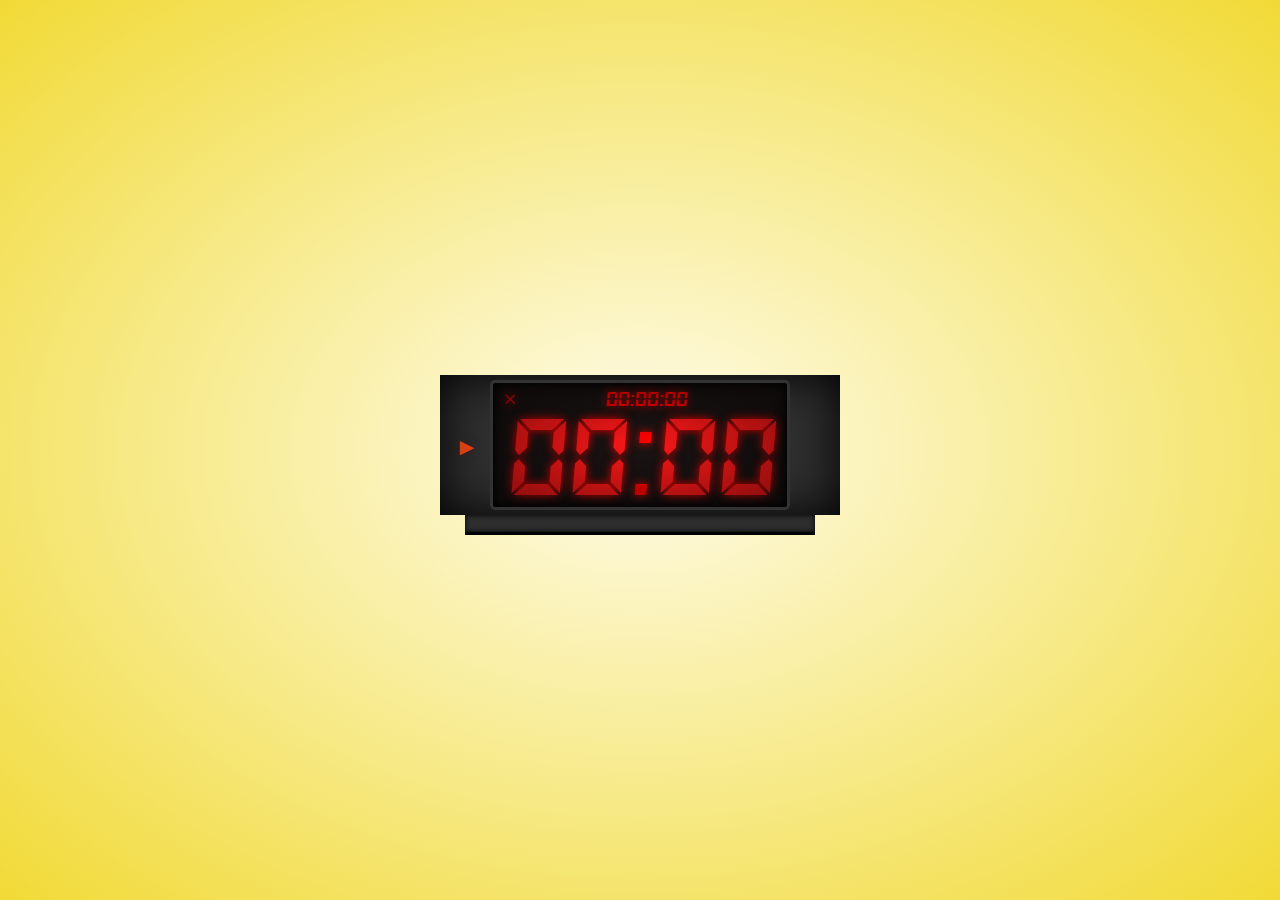
<file: index.html>
<!DOCTYPE html>
<html lang="en">
<head>
	<meta charset="UTF-8">
	<link rel="stylesheet" href="css/normalize.css">
	<link rel="stylesheet" href="css/main.css">
	<title>Alarm Clock</title>
	<meta name="description" content="Online Alarm Clock - Wakes you up!">
	<meta name="keywords" content="online alarm clock, alarm clock, online alarm, online clock, internet alarm clock, alarm clock software">

	<meta name="publisher" content="Alex Koch">
	<meta name="author" content="Alex Koch">
	<meta name="copyright" content="Copyright  2015 Alex Koch">

	<link rel="shortcut icon" href="favicon.ico">
</head>
<body>
	
	<div class="clock-body">
		<div class="play">&#9658;</div>
		<div class="clock-face">
			<div class="alarmStatus">&times;</div>
			<div class="currentTime"><span>00</span>:<span>00</span>:<span>00</span></div>
			<div class="hours"><span class="less">&#8595;</span><span class="time-one">0</span><span class="time-two">0</span><span class="more">&#8593;</span></div><div class="separator">:</div><div class="minutes"><span class="less">&#8595;</span><span class="time-one">0</span><span class="time-two">0</span><span class="more">&#8593;</span></div>
		</div>
	</div>


	<audio src="tones/nokia.mp3" loop></audio>

	<script src="js/app.js"></script>
</body>
</html>
</file>
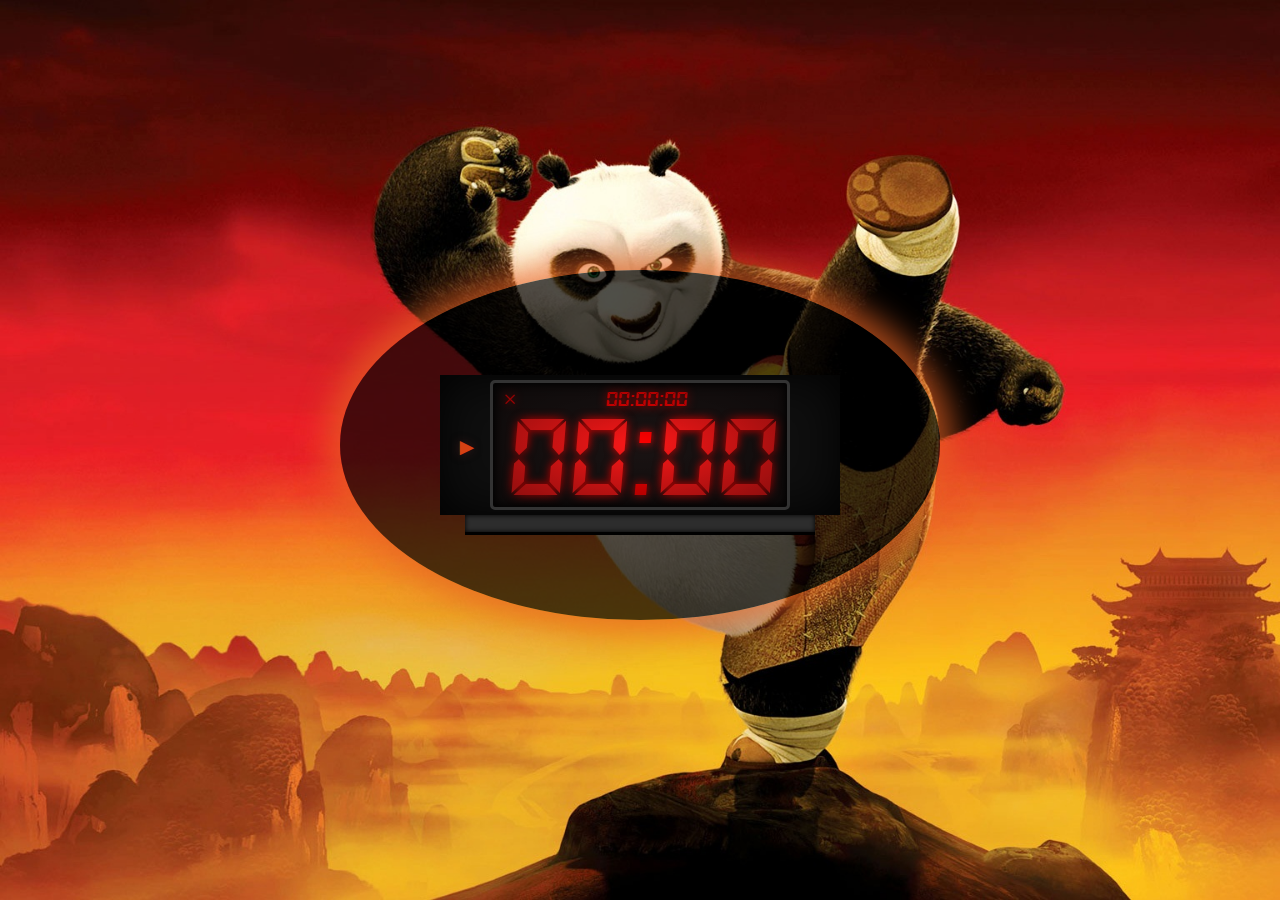
<file: alarm-clock/index.html>
<!DOCTYPE html>
<html lang="en">
<head>
	<meta charset="UTF-8">
	<link rel="stylesheet" href="css/normalize.css">
	<link rel="stylesheet" href="css/main.css">
	<title>Alarm Clock</title>
	<meta name="description" content="Online Alarm Clock - Wakes you up!">
	<meta name="keywords" content="online alarm clock, alarm clock, online alarm, online clock, internet alarm clock, alarm clock software">

	<meta name="publisher" content="Alex Koch">
	<meta name="author" content="Alex Koch">
	<meta name="copyright" content="Copyright  2015 Alex Koch">

	<link rel="shortcut icon" href="favicon.ico">
</head>
<body>

	<div id="fb-root"></div>
	<script>(function(d, s, id) {
	  var js, fjs = d.getElementsByTagName(s)[0];
	  if (d.getElementById(id)) return;
	  js = d.createElement(s); js.id = id;
	  js.src = "//connect.facebook.net/en_US/sdk.js#xfbml=1&version=v2.3";
	  fjs.parentNode.insertBefore(js, fjs);
	}(document, 'script', 'facebook-jssdk'));</script>
	
	<div class="clock-body">
		<div class="play">&#9658;</div>
		<div class="clock-face">
			<div class="alarmStatus">&times;</div>
			<div class="currentTime"><span>00</span>:<span>00</span>:<span>00</span></div>
			<div class="hours"><span class="less">&#8595;</span><span class="time-one">0</span><span class="time-two">0</span><span class="more">&#8593;</span></div><div class="separator">:</div><div class="minutes"><span class="less">&#8595;</span><span class="time-one">0</span><span class="time-two">0</span><span class="more">&#8593;</span></div>
		</div>
	</div>

	<audio src="tones/iPhone_5-Alarm.mp3" preload loop></audio>

	<div class="fb-like" data-href="http://alexk0ch.github.io/" data-width="500" data-layout="button_count" data-action="like" data-show-faces="true" data-share="true"></div>

	<script src="js/app.js"></script>
</body>
</html>
</file>
<file: css/main.css>
*, :after, :before {
	box-sizing: border-box;
	-webkit-box-sizing: border-box;
	-moz-box-sizing: border-box;
	outline: none;
	user-select: none;
	-webkit-user-select: none;
}

@font-face {
	font-family: 'DS';
    src: url('../fonts/lets_go_digital_regular-webfont.eot');
    src: url('../fonts/lets_go_digital_regular-webfont.eot?#iefix') format('embedded-opentype'),
         url('../fonts/lets_go_digital_regular-webfont.woff2') format('woff2'),
         url('../fonts/lets_go_digital_regular-webfont.woff') format('woff'),
         url('../fonts/lets_go_digital_regular-webfont.ttf') format('truetype'),
         url('../fonts/lets_go_digital_regular-webfont.svg#ds-digitalnormal') format('svg');
    font-weight: normal;
    font-style: normal;
}

body {
	min-height: 100vh;
	background: #fefcea; /* Old browsers */
	background: -moz-radial-gradient(center, ellipse cover,  #fefcea 0%, #f1da36 100%); /* FF3.6+ */
	background: -webkit-gradient(radial, center center, 0px, center center, 100%, color-stop(0%,#fefcea), color-stop(100%,#f1da36)); /* Chrome,Safari4+ */
	background: -webkit-radial-gradient(center, ellipse cover,  #fefcea 0%,#f1da36 100%); /* Chrome10+,Safari5.1+ */
	background: -o-radial-gradient(center, ellipse cover,  #fefcea 0%,#f1da36 100%); /* Opera 12+ */
	background: -ms-radial-gradient(center, ellipse cover,  #fefcea 0%,#f1da36 100%); /* IE10+ */
	background: radial-gradient(ellipse at center,  #fefcea 0%,#f1da36 100%); /* W3C */
	filter: progid:DXImageTransform.Microsoft.gradient( startColorstr='#fefcea', endColorstr='#f1da36',GradientType=1 ); /* IE6-9 fallback on horizontal gradient */
}

.clock-body {
	display: block;
	position: absolute;
	background: #2F2F2F;
	padding: 5px;
	padding-left: 50px;
	padding-right: 50px;
	left: 50%;
	top: 50%;
	margin-top: -75px;
	margin-left: -200px;
	box-shadow: inset 0 0px 50px 0 #000000;
}

.clock-body:after {
	content: '';
	position: absolute;
	top: 140px;
	left: 25px;
	width: 350px;
	height: 20px;
	background: #2D2D2D;
	border-bottom: 3px solid #000000;
	box-shadow: inset 0 0px 5px 0 #000000;
}

.clock-face {
	position: relative;
	background: #FFFFFF;
	width: 300px;
	height: 130px;
	padding: 0 10px;
	text-align: center;
	line-height: 150px;
	border: 3px solid #333333;
	font-family: 'DS';
	font-size: 120px;
	text-shadow: 0 0 10px red;
	color: red;
	background: #1A1313;
	display: inline-block;
	border-radius: 5px;
	box-shadow: inset 0 0 10px 2px black;
}

.clock-face:after {
	content: '';
	opacity: 0.5;
	display: block;
	position: absolute;
	top: 0;
  	left: 0;
	background: transparent; /* Old browsers */
	background: -moz-radial-gradient(center, ellipse cover,  transparent 0%, #000000 100%); /* FF3.6+ */
	background: -webkit-gradient(radial, center center, 0px, center center, 100%, color-stop(0%,transparent), color-stop(100%,#000000)); /* Chrome,Safari4+ */
	background: -webkit-radial-gradient(center, ellipse cover,  transparent 0%,#000000 100%); /* Chrome10+,Safari5.1+ */
	background: -o-radial-gradient(center, ellipse cover,  transparent 0%,#000000 100%); /* Opera 12+ */
	background: -ms-radial-gradient(center, ellipse cover,  transparent 0%,#000000 100%); /* IE10+ */
	background: radial-gradient(ellipse at center,  transparent 0%,#000000 100%); /* W3C */
	filter: progid:DXImageTransform.Microsoft.gradient( startColorstr='transparent', endColorstr='#000000',GradientType=1 ); /* IE6-9 fallback on horizontal gradient */
	width: 100%;
	height: 100%;
	border-radius: 5px;
}

.clock-face .hours, .clock-face .minutes, .clock-face .separator {
	display: inline-block;
	position: relative;
}

.clock-face .hours:before, .clock-face .minutes:before {
	content: '00';
	position: absolute;
	color: #E7E7E7;
	opacity: 0.1;
}

.time-one, .time-two {
	display: inline-block;
	width: 61px;
	text-align: left;
}

.time-one[one], .time-two[one] {
	transform: rotate(180deg);
  	transform-origin: 55% 50%;
}

.more, .less {
	font-size: 24px;
	background: #171212;
	border-radius: 50%;
	line-height: 32px;
	width: 36px;
	text-align: center;
	z-index: 999;
}

.more {
	position: absolute;
	left: 45px;
	top: 5px;
	z-index: 999;
	opacity: 0;
}

.less {
	position: absolute;
	left: 45px;
	top: 110px;
	z-index: 999;
	opacity: 0;
}

.clock-face:hover .more, .clock-face:hover .less{
	opacity: 1;
}

.more:focus, .more:active, .more:hover {
	cursor: pointer;
	top: 3px;
}

.less:focus, .less:active, .less:hover {
	cursor: pointer;
	top: 113px;
	box-shadow: 0 0 3px black;
}

@keyframes blink {
	0% {
		opacity: 0;
	}
	100% {
		opacity: 1;
	}
}

.separator {
	animation: blink 1s ease infinite;
}

.currentTime, .alarmStatus {
	position: absolute;
	top: 2px;
	font-size: 24px;
	line-height: 30px;
}

.currentTime {
	right: 100px;
}

.alarmStatus {
	left: 10px;
}

.clock-body .play {
	cursor: pointer;
	position: absolute;
	color: #D54113;
	text-shadow: 0 0 10px #391818;
	left: 15px;
	top: 57.5px;
	font-size: 24px;
}

.clock-body .play:hover {
	top: 55px;
}
</file>
<file: alarm-clock/css/main.css>
*, :after, :before {
  box-sizing: border-box;
  -webkit-box-sizing: border-box;
  -moz-box-sizing: border-box;
  outline: none;
  user-select: none;
  -webkit-user-select: none;
}

@-webkit-keyframes thumb {
  0% { -webkit-transform: scale(1); }
  50% { -webkit-transform: scale(0.9); }
  100% { -webkit-transform: scale(1); }
}

@-keyframes thumb {
  0% { transform: scale(1); }
  50% { transform: scale(0.9); }
  100% { transform: scale(1); }
}

.fb-like { 
  margin: 10px;
  float: left;
}

@font-face {
  font-family: 'DS';
    src: url('../fonts/lets_go_digital_regular-webfont.eot');
    src: url('../fonts/lets_go_digital_regular-webfont.eot?#iefix') format('embedded-opentype'),
         url('../fonts/lets_go_digital_regular-webfont.woff2') format('woff2'),
         url('../fonts/lets_go_digital_regular-webfont.woff') format('woff'),
         url('../fonts/lets_go_digital_regular-webfont.ttf') format('truetype'),
         url('../fonts/lets_go_digital_regular-webfont.svg#ds-digitalnormal') format('svg');
    font-weight: normal;
    font-style: normal;
}

body {
  min-height: 100vh;
  background: url(../images/panda.jpg);
  background-size: cover;
}

.clock-body {
  display: block;
  position: absolute;
  background: #2F2F2F;
  padding: 5px;
  padding-left: 50px;
  padding-right: 50px;
  left: 50%;
  top: 50%;
  margin-top: -75px;
  margin-left: -200px;
  box-shadow: inset 0 0px 50px 0 #000000;
}

.clock-body.ringing {
  -webkit-animation-name: thumb;
  -webkit-animation-duration: 200ms;
  -webkit-transform-origin:50% 50%;
  -webkit-animation-iteration-count: infinite;
  -webkit-animation-timing-function: linear;
  animation-name: thumb;
  animation-duration: 200ms;
  transform-origin:50% 50%;
  animation-iteration-count: infinite;
  animation-timing-function: linear;
}

.clock-body:before {
  content: '';
  display: block;
  position: absolute;
  background-color: rgba(0, 0, 0, 0.69);
  width: 150%;
  height: 250%;
  left: -25%;
  top: -75%;
  border-radius: 50%;  
  box-shadow: 0 0 30px 15px rgba(232, 98, 35, 0.69);
}

.clock-body:after {
  content: '';
  position: absolute;
  top: 140px;
  left: 25px;
  width: 350px;
  height: 20px;
  background: #2D2D2D;
  border-bottom: 3px solid #000000;
  box-shadow: inset 0 0px 5px 0 #000000;
}

.clock-face {
  position: relative;
  background: #FFFFFF;
  width: 300px;
  height: 130px;
  padding: 0 10px;
  text-align: center;
  line-height: 150px;
  border: 3px solid #333333;
  font-family: 'DS';
  font-size: 120px;
  text-shadow: 0 0 10px red;
  color: red;
  background: #1A1313;
  display: inline-block;
  border-radius: 5px;
  box-shadow: inset 0 0 10px 2px black;
}

.clock-face:after {
  content: '';
  opacity: 0.5;
  display: block;
  position: absolute;
  top: 0;
    left: 0;
  background: transparent; /* Old browsers */
  background: -moz-radial-gradient(center, ellipse cover,  transparent 0%, #000000 100%); /* FF3.6+ */
  background: -webkit-gradient(radial, center center, 0px, center center, 100%, color-stop(0%,transparent), color-stop(100%,#000000)); /* Chrome,Safari4+ */
  background: -webkit-radial-gradient(center, ellipse cover,  transparent 0%,#000000 100%); /* Chrome10+,Safari5.1+ */
  background: -o-radial-gradient(center, ellipse cover,  transparent 0%,#000000 100%); /* Opera 12+ */
  background: -ms-radial-gradient(center, ellipse cover,  transparent 0%,#000000 100%); /* IE10+ */
  background: radial-gradient(ellipse at center,  transparent 0%,#000000 100%); /* W3C */
  filter: progid:DXImageTransform.Microsoft.gradient( startColorstr='transparent', endColorstr='#000000',GradientType=1 ); /* IE6-9 fallback on horizontal gradient */
  width: 100%;
  height: 100%;
  border-radius: 5px;
}

.clock-face .hours, .clock-face .minutes, .clock-face .separator {
  display: inline-block;
  position: relative;
}

.clock-face .hours:before, .clock-face .minutes:before {
  content: '00';
  position: absolute;
  color: #E7E7E7;
  opacity: 0.1;
}

.time-one, .time-two {
  display: inline-block;
  width: 61px;
  text-align: left;
}

.time-one[one], .time-two[one] {
  transform: rotate(180deg);
    transform-origin: 55% 50%;
}

.more, .less {
  font-size: 24px;
  background: #171212;
  border-radius: 50%;
  line-height: 32px;
  width: 36px;
  text-align: center;
  z-index: 999;
}

.more {
  position: absolute;
  left: 45px;
  top: 5px;
  z-index: 999;
  opacity: 0;
}

.less {
  position: absolute;
  left: 45px;
  top: 110px;
  z-index: 999;
  opacity: 0;
}

.clock-face:hover .more, .clock-face:hover .less{
  opacity: 1;
}

.more:focus, .more:active, .more:hover {
  cursor: pointer;
  top: 3px;
}

.less:focus, .less:active, .less:hover {
  cursor: pointer;
  top: 113px;
  box-shadow: 0 0 3px black;
}

@keyframes blink {
  0% {
    opacity: 0;
  }
  100% {
    opacity: 1;
  }
}

.separator {
  animation: blink 1s ease infinite;
}

.currentTime, .alarmStatus {
  position: absolute;
  top: 2px;
  font-size: 24px;
  line-height: 30px;
}

.currentTime {
  right: 100px;
}

.alarmStatus {
  left: 10px;
}

.clock-body .play {
  cursor: pointer;
  position: absolute;
  color: #D54113;
  text-shadow: 0 0 10px #391818;
  left: 15px;
  top: 57.5px;
  font-size: 24px;
}

.clock-body .play:hover {
  top: 55px;
}
</file>
